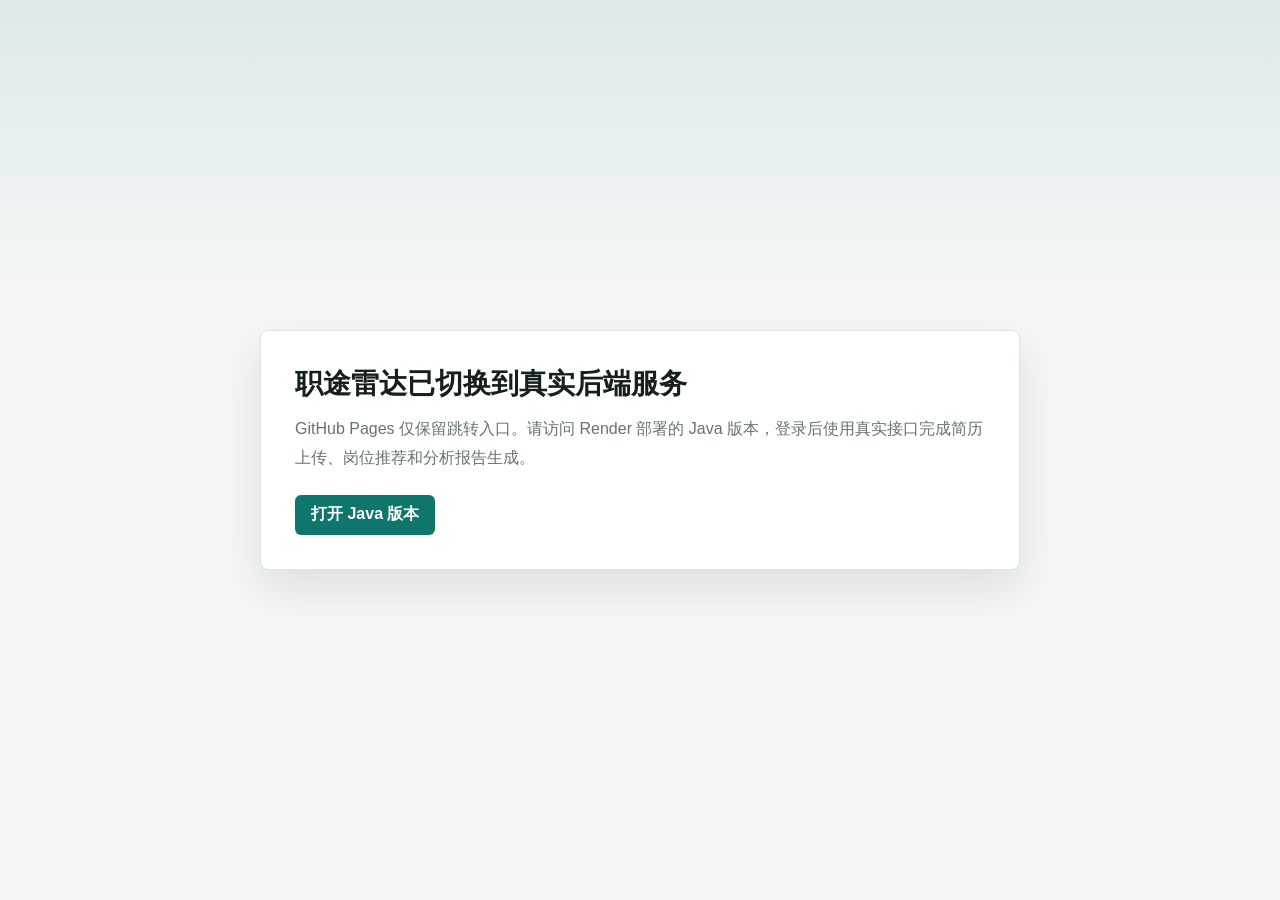
<file: docs/index.html>
<!doctype html>
<html lang="zh-CN">
<head>
  <meta charset="utf-8">
  <meta name="viewport" content="width=device-width, initial-scale=1">
  <meta http-equiv="refresh" content="2; url=https://ai-job-java.onrender.com/">
  <title>职途雷达 · 跳转到真实后端服务</title>
  <style>
    :root {
      color-scheme: light;
      font-family: "Segoe UI", "Microsoft YaHei", Arial, sans-serif;
      color: #14201f;
      background: #f4f6f7;
    }

    * {
      box-sizing: border-box;
    }

    body {
      min-height: 100vh;
      margin: 0;
      display: grid;
      place-items: center;
      padding: 28px;
      background:
        linear-gradient(180deg, rgba(15, 118, 110, .10), rgba(15, 118, 110, 0) 300px),
        #f4f6f7;
    }

    main {
      width: min(760px, 100%);
      padding: 34px;
      border: 1px solid #dce5e2;
      border-radius: 8px;
      background: #fff;
      box-shadow: 0 18px 45px rgba(20, 32, 31, .10);
    }

    h1 {
      margin: 0;
      font-size: 28px;
      letter-spacing: 0;
    }

    p {
      margin: 12px 0 0;
      color: #66736f;
      line-height: 1.8;
    }

    a {
      min-height: 40px;
      margin-top: 22px;
      display: inline-flex;
      align-items: center;
      justify-content: center;
      padding: 0 16px;
      border-radius: 6px;
      background: #0f766e;
      color: #fff;
      text-decoration: none;
      font-weight: 700;
    }
  </style>
</head>
<body>
  <main>
    <h1>职途雷达已切换到真实后端服务</h1>
    <p>GitHub Pages 仅保留跳转入口。请访问 Render 部署的 Java 版本，登录后使用真实接口完成简历上传、岗位推荐和分析报告生成。</p>
    <a href="https://ai-job-java.onrender.com/">打开 Java 版本</a>
  </main>
</body>
</html>
</file>
